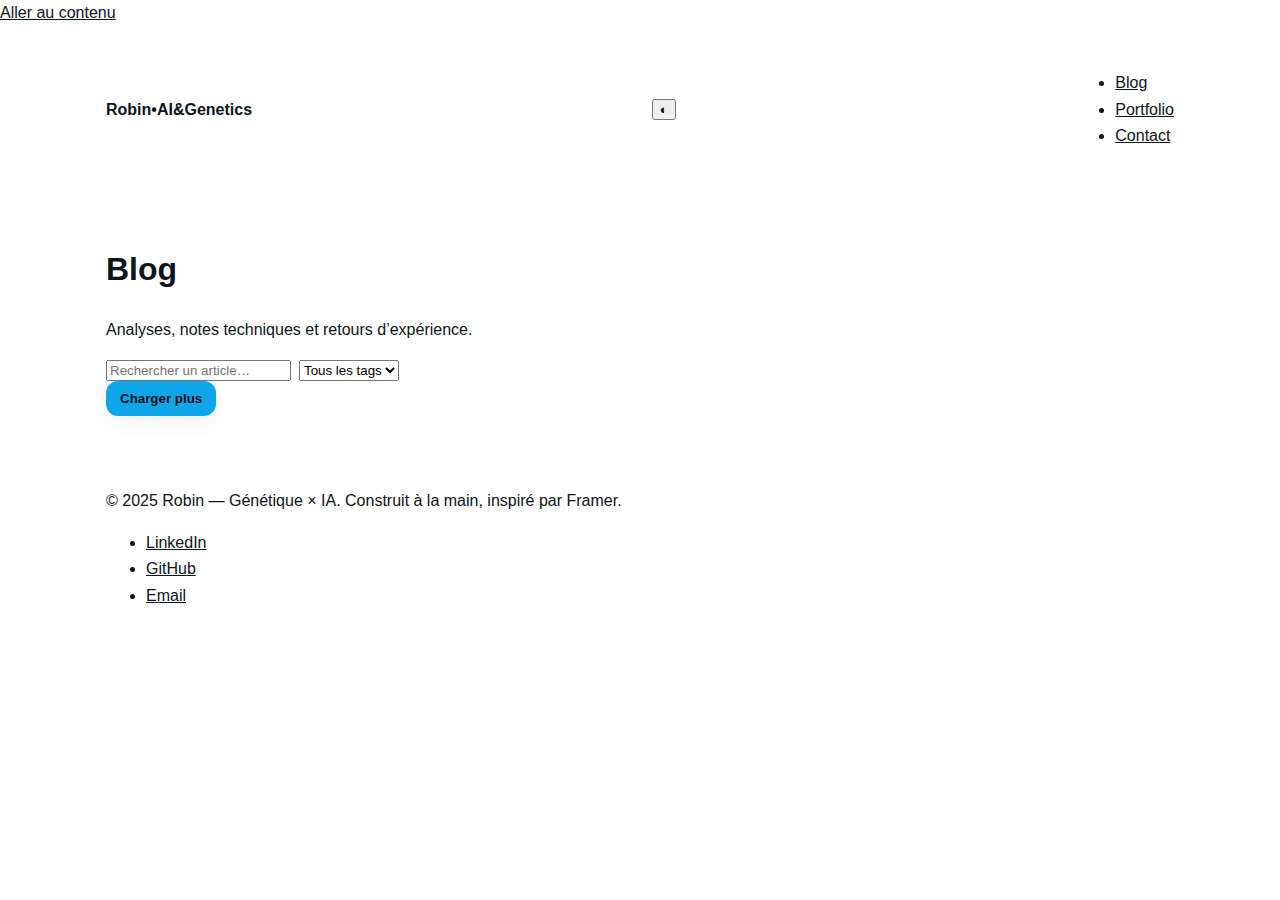
<file: blog.html>
<!doctype html>
<html lang="fr">
<head>
  <meta charset="utf-8" />
  <meta name="viewport" content="width=device-width, initial-scale=1" />
  <title>Blog — Robin</title>
  <meta name="description" content="Articles concis et techniques sur génétique, IA santé, et trajectoire de carrière." />
  <meta name="theme-color" content="#0f172a" />
  <link rel="icon" href="/favicon.svg" type="image/svg+xml">
  <link rel="manifest" href="manifest.webmanifest">
  <meta property="og:title" content="Blog — Robin" />
  <meta property="og:description" content="Articles concis et techniques sur génétique, IA santé, et trajectoire de carrière." />
  <meta property="og:type" content="website" />
  <meta property="og:image" content="https://dummyimage.com/1200x630/0f172a/ffffff&text=Blog+—+Robin" />
  <meta name="twitter:card" content="summary_large_image" />
  <script type="application/ld+json">
  {
    "@context": "https://schema.org",
    "@type": "Person",
    "name": "Robin",
    "description": "Articles concis et techniques sur génétique, IA santé, et trajectoire de carrière.",
    "url": "https://example.github.io/",
    "sameAs": ["https://www.linkedin.com/", "https://github.com/"]
  }
  </script>
  <link rel="preload" href="styles.css" as="style">
  <link rel="stylesheet" href="styles.css">
  <script defer src="script.js"></script>
</head>

<body>
  <a class="skip-link" href="#main">Aller au contenu</a>
  <header class="site-header">
    <nav class="nav container">
      <a href="index.html" class="logo">Robin<span>•AI&Genetics</span></a>
      <button id="theme-toggle" class="theme-toggle" aria-label="Changer le thème">◐</button>
      <ul class="menu" role="list">
        <li><a href="blog.html">Blog</a></li>
        <li><a href="portfolio.html">Portfolio</a></li>
        <li><a href="contact.html">Contact</a></li>
      </ul>
    </nav>
  </header>
  <main id="main" class="container">

<section class="page-head">
  <h1>Blog</h1>
  <p>Analyses, notes techniques et retours d’expérience.</p>
  <div class="filters">
    <input id="search" type="search" placeholder="Rechercher un article…" aria-label="Rechercher">
    <select id="tag-filter" aria-label="Filtrer par tag">
      <option value="">Tous les tags</option>
    </select>
  </div>
  <div id="tag-pills" class="tag-pills" aria-label="Tags populaires"></div>
</section>

<section>
  <div id="posts" class="grid cards-grid" aria-live="polite"></div>
  <div class="center"><button id="load-more" class="btn">Charger plus</button></div>
</section>

  </main>
  <footer class="site-footer">
    <div class="container footer-grid">
      <p>© 2025 Robin — Génétique × IA. Construit à la main, inspiré par Framer.</p>
      <ul role="list" class="social">
        <li><a href="https://www.linkedin.com/" target="_blank" rel="noopener">LinkedIn</a></li>
        <li><a href="https://github.com/" target="_blank" rel="noopener">GitHub</a></li>
        <li><a href="mailto:contact@example.com">Email</a></li>
      </ul>
    </div>
  </footer>
</body>
</html>
</file>
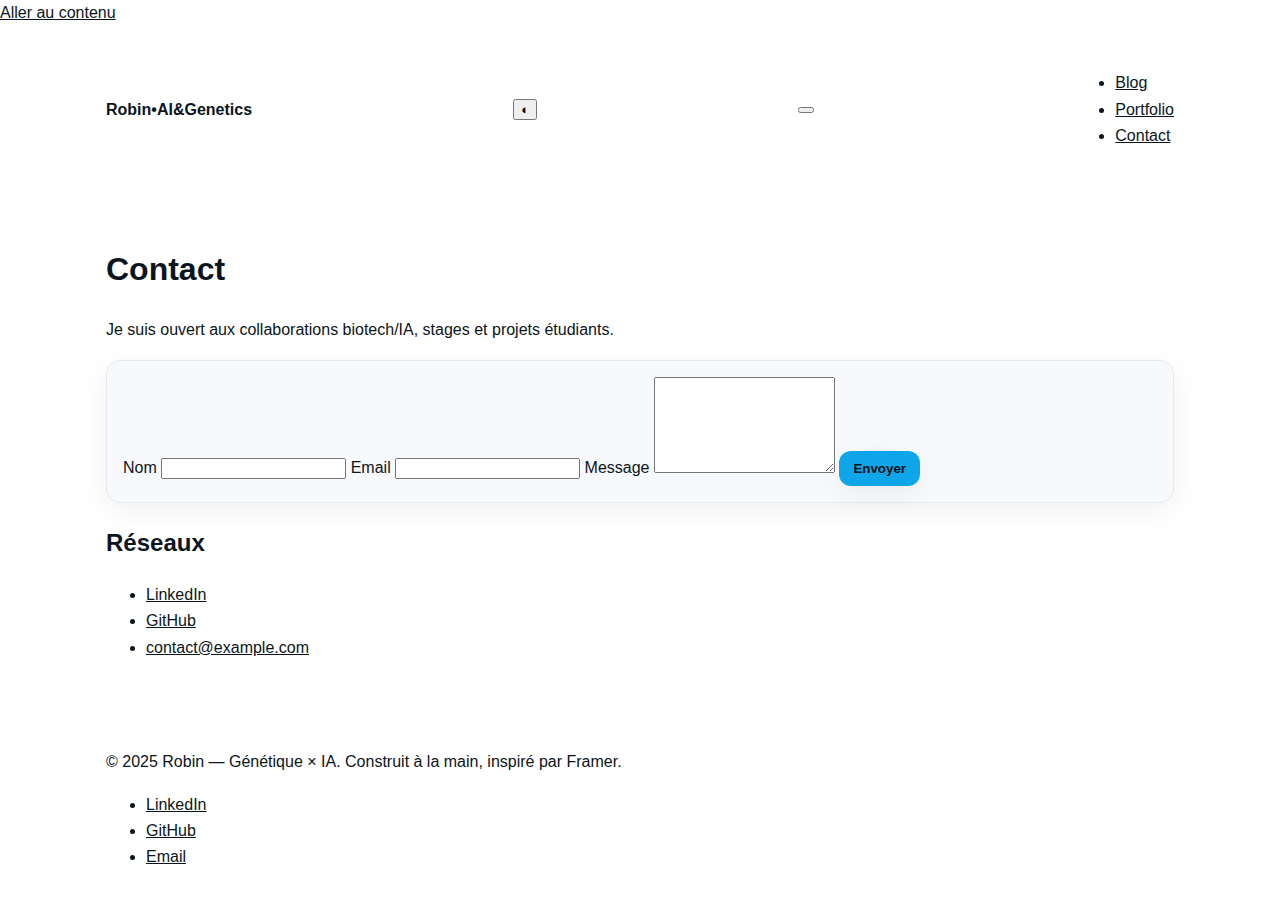
<file: contact.html>
<!doctype html>
<html lang="fr">
<head>
  <meta charset="utf-8" />
  <meta name="viewport" content="width=device-width, initial-scale=1" />
  <title>Contact — Robin</title>
  <meta name="description" content="Formulaire de contact minimal et liens sociaux." />
  <meta name="theme-color" content="#0f172a" />
  <link rel="icon" href="/favicon.svg" type="image/svg+xml">
  <link rel="manifest" href="manifest.webmanifest">
  <meta property="og:title" content="Contact — Robin" />
  <meta property="og:description" content="Formulaire de contact minimal et liens sociaux." />
  <meta property="og:type" content="website" />
  <meta property="og:image" content="https://dummyimage.com/1200x630/0f172a/ffffff&text=Contact+—+Robin" />
  <meta name="twitter:card" content="summary_large_image" />
  <script type="application/ld+json">
  {
    "@context": "https://schema.org",
    "@type": "Person",
    "name": "Robin",
    "description": "Formulaire de contact minimal et liens sociaux.",
    "url": "https://example.github.io/",
    "sameAs": ["https://www.linkedin.com/", "https://github.com/"]
  }
  </script>
  <link rel="preconnect" href="https://fonts.googleapis.com">
  <link rel="preconnect" href="https://fonts.gstatic.com" crossorigin>
  <link rel="preload" as="style" href="styles.css">
  <link rel="stylesheet" href="styles.css">
  <script defer src="script.js"></script>
</head>

<body>
  <a class="skip-link" href="#main">Aller au contenu</a>
  <div class="progress" id="scroll-progress"></div>
  <header class="site-header">
    <nav class="nav container">
      <a href="index.html" class="logo">Robin<span>•AI&Genetics</span></a>
      <button id="theme-toggle" class="theme-toggle" aria-label="Changer le thème">◐</button>
      <button id="menu-toggle" class="menu-toggle" aria-label="Ouvrir le menu"><span></span><span></span><span></span></button>
      <ul class="menu" role="list">
        <li><a href="blog.html">Blog</a></li>
        <li><a href="portfolio.html">Portfolio</a></li>
        <li><a href="contact.html">Contact</a></li>
      </ul>
    </nav>
  </header>
  <main id="main" class="container">

<section class="page-head">
  <h1>Contact</h1>
  <p>Je suis ouvert aux collaborations biotech/IA, stages et projets étudiants.</p>
</section>

<section class="contact">
  <form class="card" name="contact" method="POST" data-netlify="true">
    <input type="hidden" name="form-name" value="contact">
    <label>Nom <input name="name" required></label>
    <label>Email <input name="email" type="email" required></label>
    <label>Message <textarea name="message" rows="6" required></textarea></label>
    <button class="btn primary" type="submit">Envoyer</button>
  </form>
  <div class="side">
    <h2>Réseaux</h2>
    <ul class="list">
      <li><a href="https://www.linkedin.com/" target="_blank" rel="noopener">LinkedIn</a></li>
      <li><a href="https://github.com/" target="_blank" rel="noopener">GitHub</a></li>
      <li><a href="mailto:contact@example.com">contact@example.com</a></li>
    </ul>
  </div>
</section>

  </main>
  <footer class="site-footer">
    <div class="container footer-grid">
      <p>© 2025 Robin — Génétique × IA. Construit à la main, inspiré par Framer.</p>
      <ul role="list" class="social">
        <li><a href="https://www.linkedin.com/" target="_blank" rel="noopener">LinkedIn</a></li>
        <li><a href="https://github.com/" target="_blank" rel="noopener">GitHub</a></li>
        <li><a href="mailto:contact@example.com">Email</a></li>
      </ul>
    </div>
  </footer>
</body>
</html>
</file>
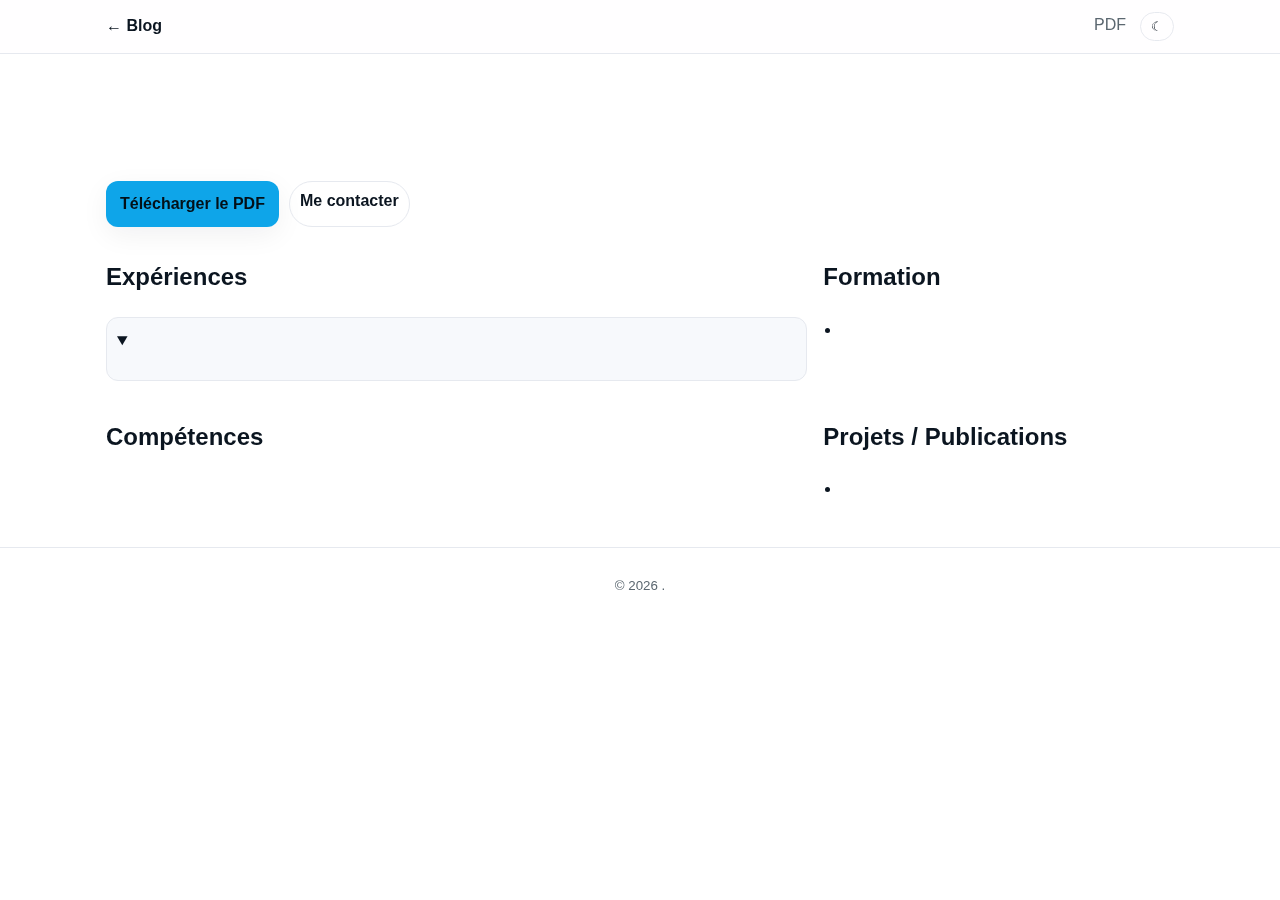
<file: cv.html>
<!doctype html>
<html lang="fr">
<head>
  <meta charset="utf-8" />
  <meta name="viewport" content="width=device-width, initial-scale=1" />
  <title>CV — <!-- TODO: Votre nom --></title>
  <meta name="description" content="CV interactif et téléchargeable de <!-- TODO -->." />
  <link rel="icon" href="assets/og.png" />
  <link rel="stylesheet" href="styles.css" />
</head>
<body>
  <a class="skip" href="#main">Aller au contenu</a>
  <header class="header">
    <nav class="nav">
      <a class="logo" href="index.html">← Blog</a>
      <ul class="nav__menu">
        <li><a href="cv.pdf" download aria-label="Télécharger le CV en PDF">PDF</a></li>
        <li><button id="themeToggle" class="ghost" aria-label="Basculer le thème">☾</button></li>
      </ul>
    </nav>
  </header>

  <main id="main" class="container cv">
    <header class="cv__head">
      <h1><!-- TODO: Votre nom --></h1>
      <p class="muted"><!-- TODO: Titre (ex. Étudiant en génétique) --></p>
      <div class="cv__cta">
        <a class="btn" href="cv.pdf" download>Télécharger le PDF</a>
        <a class="btn ghost" href="mailto:<!-- TODO: email -->">Me contacter</a>
      </div>
    </header>

    <section class="cv__grid">
      <section aria-labelledby="xp-title">
        <h2 id="xp-title">Expériences</h2>
        <details open>
          <summary><!-- TODO: Intitulé - Lieu — Dates --></summary>
          <p><!-- TODO: Missions & impact (2–3 bullets) --></p>
        </details>
        <!-- Dupliquer d’autres <details> -->
      </section>

      <section aria-labelledby="edu-title">
        <h2 id="edu-title">Formation</h2>
        <ul class="list">
          <li><!-- TODO --></li>
        </ul>
      </section>

      <section aria-labelledby="skills-title">
        <h2 id="skills-title">Compétences</h2>
        <div class="chips">
          <!-- TODO: <span class="chip">Python</span> etc. -->
        </div>
      </section>

      <section aria-labelledby="pubs-title">
        <h2 id="pubs-title">Projets / Publications</h2>
        <ul class="list">
          <li><!-- TODO --></li>
        </ul>
      </section>
    </section>
  </main>

  <footer class="footer">
    <small>© <span id="year"></span> <!-- TODO: Votre nom -->.</small>
  </footer>
  <script src="script.js"></script>
</body>
</html>
</file>
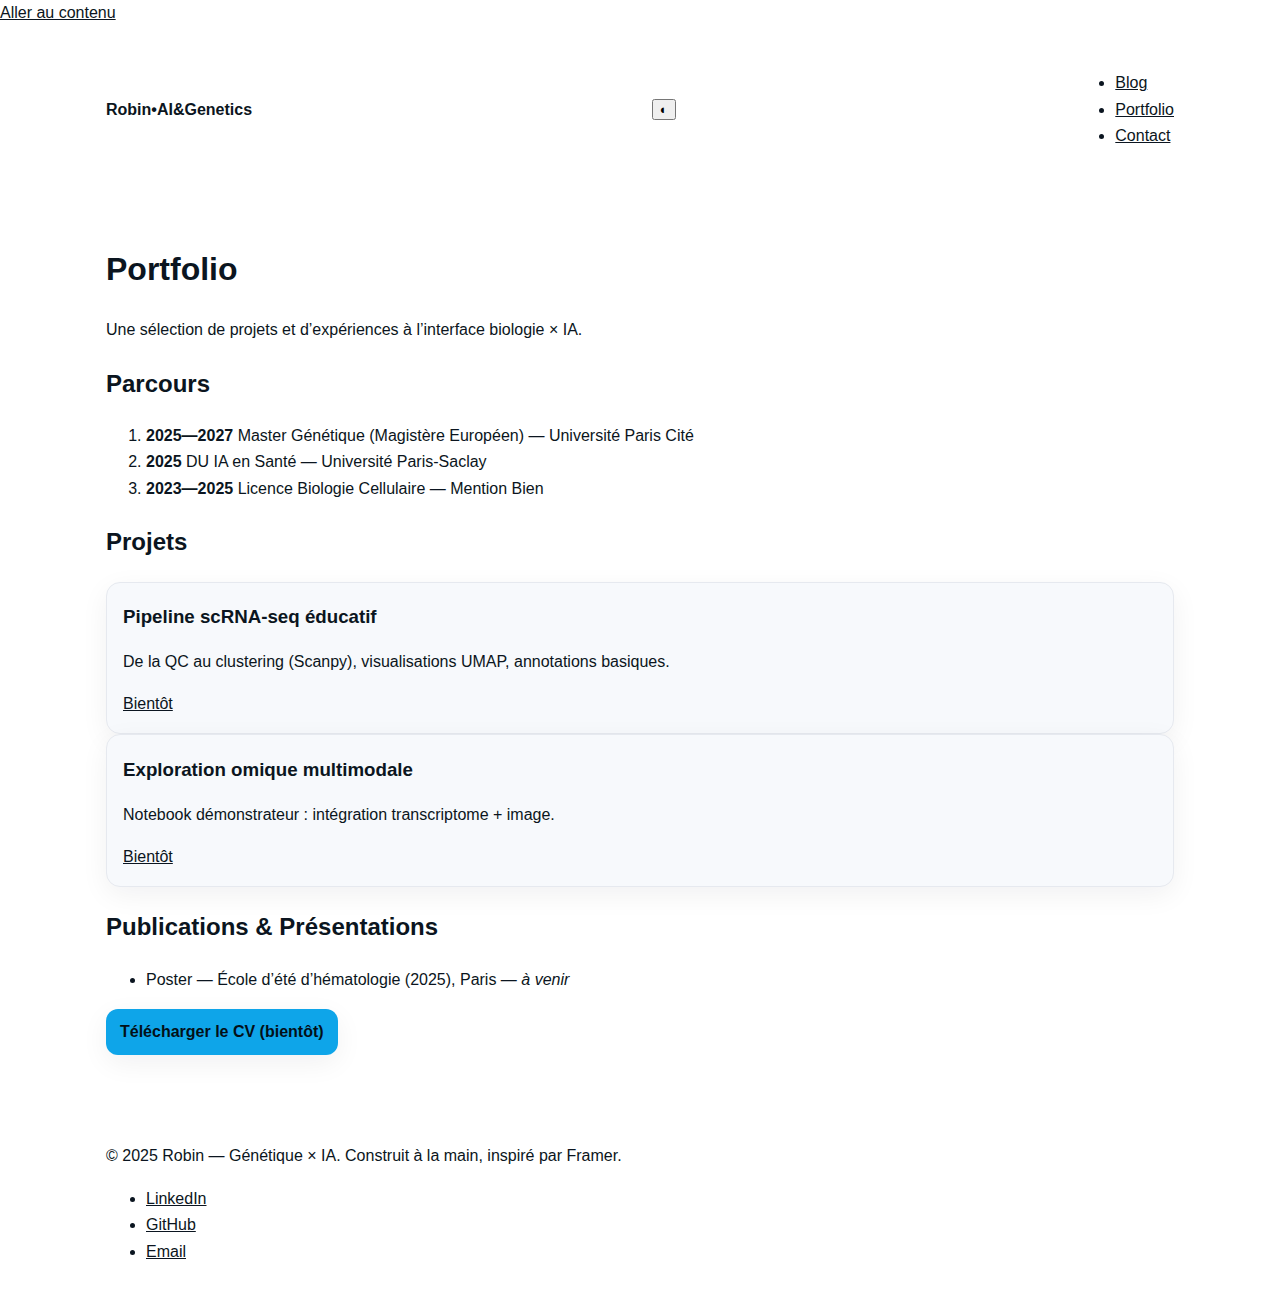
<file: portfolio.html>
<!doctype html>
<html lang="fr">
<head>
  <meta charset="utf-8" />
  <meta name="viewport" content="width=device-width, initial-scale=1" />
  <title>Portfolio — Robin</title>
  <meta name="description" content="Projets, expériences, publications et CV — design inspiré Framer." />
  <meta name="theme-color" content="#0f172a" />
  <link rel="icon" href="/favicon.svg" type="image/svg+xml">
  <meta property="og:title" content="Portfolio — Robin" />
  <meta property="og:description" content="Projets, expériences, publications et CV — design inspiré Framer." />
  <meta property="og:type" content="website" />
  <meta property="og:image" content="https://dummyimage.com/1200x630/0f172a/ffffff&text=Portfolio+—+Robin" />
  <meta name="twitter:card" content="summary_large_image" />
  <script type="application/ld+json">
  {
    "@context": "https://schema.org",
    "@type": "Person",
    "name": "Robin",
    "description": "Projets, expériences, publications et CV — design inspiré Framer.",
    "url": "https://example.github.io/",
    "sameAs": ["https://www.linkedin.com/", "https://github.com/"]
  }
  </script>
  <link rel="preload" as="style" href="styles.css">
  <link rel="stylesheet" href="styles.css">
  <script defer src="script.js"></script>
</head>

<body>
  <a class="skip-link" href="#main">Aller au contenu</a>
  <header class="site-header">
    <nav class="nav container">
      <a href="index.html" class="logo">Robin<span>•AI&Genetics</span></a>
      <button id="theme-toggle" class="theme-toggle" aria-label="Changer le thème">◐</button>
      <ul class="menu" role="list">
        <li><a href="blog.html">Blog</a></li>
        <li><a href="portfolio.html">Portfolio</a></li>
        <li><a href="contact.html">Contact</a></li>
      </ul>
    </nav>
  </header>
  <main id="main" class="container">

<section class="page-head">
  <h1>Portfolio</h1>
  <p>Une sélection de projets et d’expériences à l’interface biologie × IA.</p>
</section>

<section class="timeline">
  <h2>Parcours</h2>
  <ol class="line">
    <li><span class="dot"></span><div><strong>2025—2027</strong> Master Génétique (Magistère Européen) — Université Paris Cité</div></li>
    <li><span class="dot"></span><div><strong>2025</strong> DU IA en Santé — Université Paris-Saclay</div></li>
    <li><span class="dot"></span><div><strong>2023—2025</strong> Licence Biologie Cellulaire — Mention Bien</div></li>
  </ol>
</section>

<section>
  <h2>Projets</h2>
  <div class="grid cards-grid" id="projects">
    <article class="card">
      <h3>Pipeline scRNA-seq éducatif</h3>
      <p>De la QC au clustering (Scanpy), visualisations UMAP, annotations basiques.</p>
      <a class="arrow" href="#" aria-disabled="true">Bientôt</a>
    </article>
    <article class="card">
      <h3>Exploration omique multimodale</h3>
      <p>Notebook démonstrateur : intégration transcriptome + image.</p>
      <a class="arrow" href="#" aria-disabled="true">Bientôt</a>
    </article>
  </div>
</section>

<section>
  <h2>Publications & Présentations</h2>
  <ul class="list">
    <li>Poster — École d’été d’hématologie (2025), Paris — <em>à venir</em></li>
  </ul>
  <p class="center">
    <a class="btn" href="assets/CV_Robin.pdf" aria-disabled="true">Télécharger le CV (bientôt)</a>
  </p>
</section>

  </main>
  <footer class="site-footer">
    <div class="container footer-grid">
      <p>© 2025 Robin — Génétique × IA. Construit à la main, inspiré par Framer.</p>
      <ul role="list" class="social">
        <li><a href="https://www.linkedin.com/" target="_blank" rel="noopener">LinkedIn</a></li>
        <li><a href="https://github.com/" target="_blank" rel="noopener">GitHub</a></li>
        <li><a href="mailto:contact@example.com">Email</a></li>
      </ul>
    </div>
  </footer>
</body>
</html>
</file>
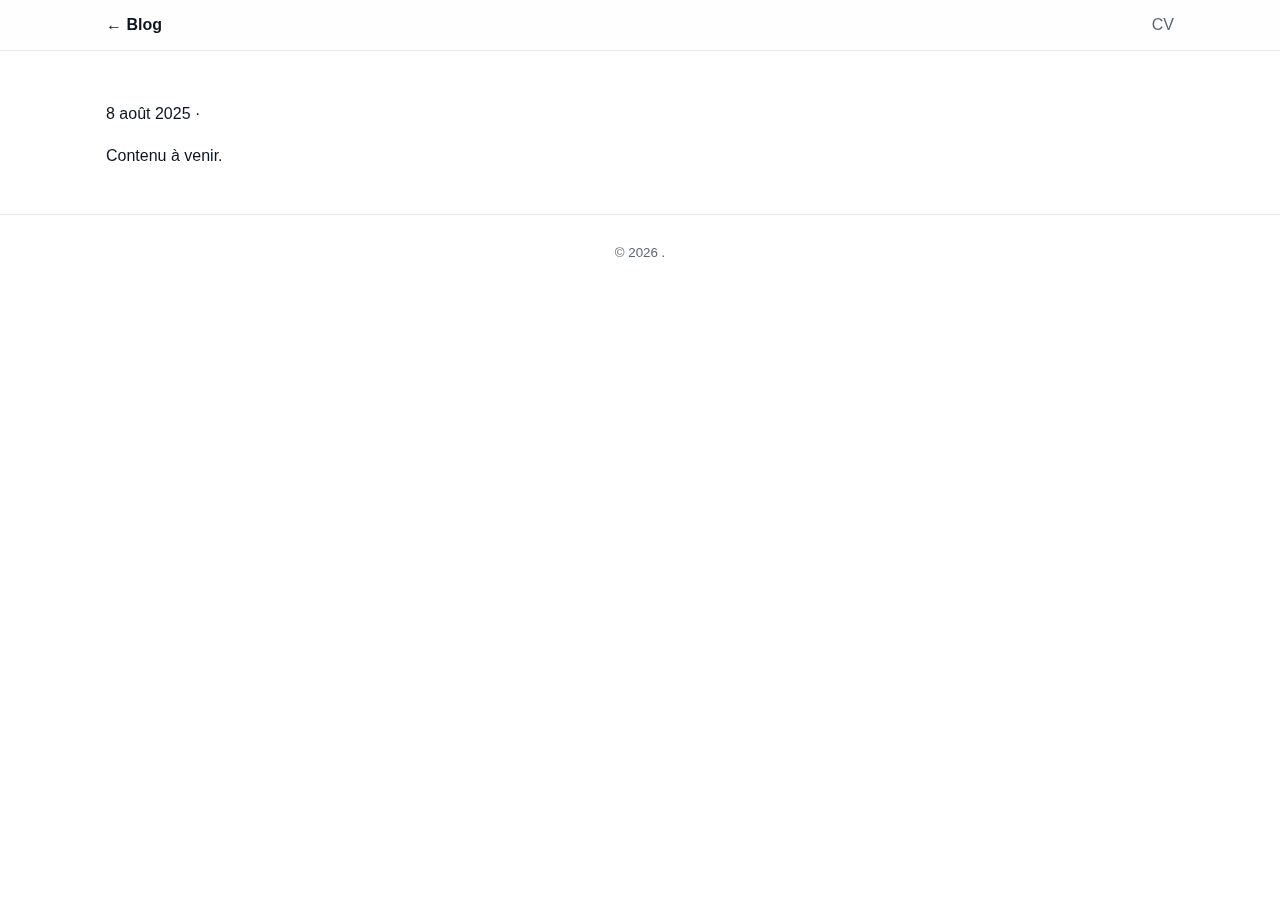
<file: post.html>
<!doctype html>
<html lang="fr">
<head>
  <meta charset="utf-8" />
  <meta name="viewport" content="width=device-width, initial-scale=1" />
  <title><!-- TODO: Titre article --> — <!-- TODO: Nom blog --></title>
  <meta name="description" content="<!-- TODO: résumé 150–160 caractères -->" />
  <link rel="icon" href="assets/og.png" />
  <link rel="stylesheet" href="styles.css" />
  <meta property="og:title" content="<!-- TODO: Titre article -->" />
  <meta property="og:description" content="<!-- TODO -->" />
  <meta property="og:image" content="assets/og.png" />
  <meta name="twitter:card" content="summary_large_image" />
</head>
<body>
  <a class="skip" href="#main">Aller au contenu</a>
  <header class="header">
    <nav class="nav">
      <a class="logo" href="index.html">← Blog</a>
      <ul class="nav__menu">
        <li><a href="cv.html">CV</a></li>
      </ul>
    </nav>
  </header>

  <main id="main" class="container article">
    <article itemscope itemtype="https://schema.org/Article">
      <header class="article__head">
        <h1 itemprop="headline"><!-- TODO: Titre article --></h1>
        <p class="muted"><time datetime="2025-08-08" itemprop="datePublished">8 août 2025</time> · <span itemprop="about"><!-- TODO: Tags --></span></p>
      </header>

      <div class="prose" itemprop="articleBody">
        <!-- TODO: Votre contenu HTML (titres h2/h3, listes, <figure>, etc.) -->
        <p>Contenu à venir.</p>
      </div>
    </article>
  </main>

  <footer class="footer">
    <small>© <span id="year"></span> <!-- TODO: Votre nom -->.</small>
  </footer>
  <script src="script.js"></script>
</body>
</html>
</file>
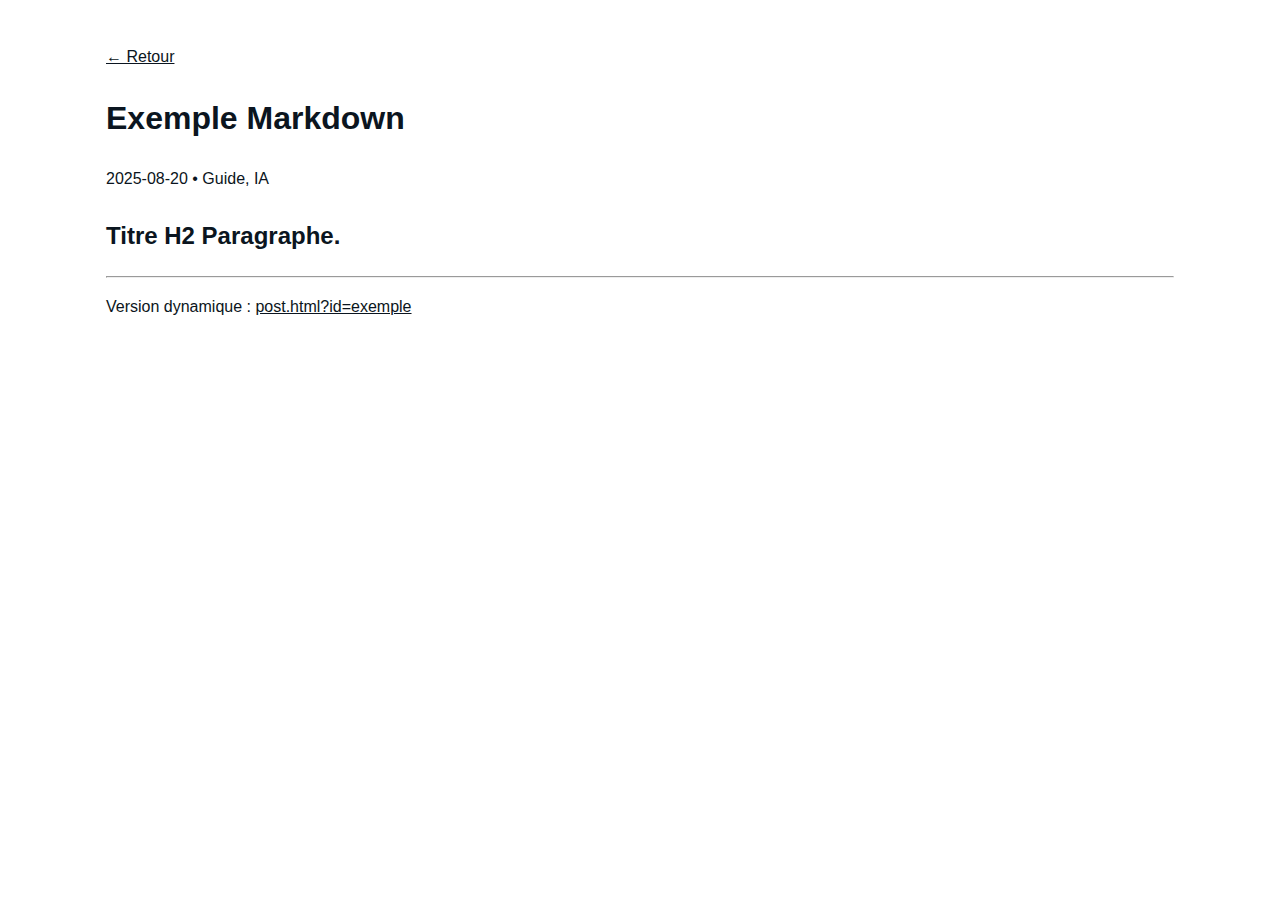
<file: posts/exemple.html>
<!doctype html><html lang="fr"><head>
<meta charset="utf-8"/><meta name="viewport" content="width=device-width,initial-scale=1"/>
<title>Exemple Markdown — Robin</title>
<meta name="description" content="Post écrit en Markdown."/>
<link rel="canonical" href="https://example.github.io/your-repo/post.html?id=exemple"/>
<meta property="og:title" content="Exemple Markdown — Robin"/>
<meta property="og:description" content="Post écrit en Markdown."/>
<meta property="og:type" content="article"/>
<meta property="og:url" content="https://example.github.io/your-repo/posts/exemple.html"/>
<meta name="twitter:card" content="summary_large_image"/>
<link rel="stylesheet" href="../styles.css">
</head><body>
<main class="container"><p class="back"><a href="../blog.html">← Retour</a></p>
<h1>Exemple Markdown</h1>
<p class="meta">2025-08-20 • Guide, IA</p>

<div class="prose"><h2>Titre H2
Paragraphe.</h2></div>
<hr><p>Version dynamique : <a href="https://example.github.io/your-repo/post.html?id=exemple">post.html?id=exemple</a></p>
</main></body></html>
</file>
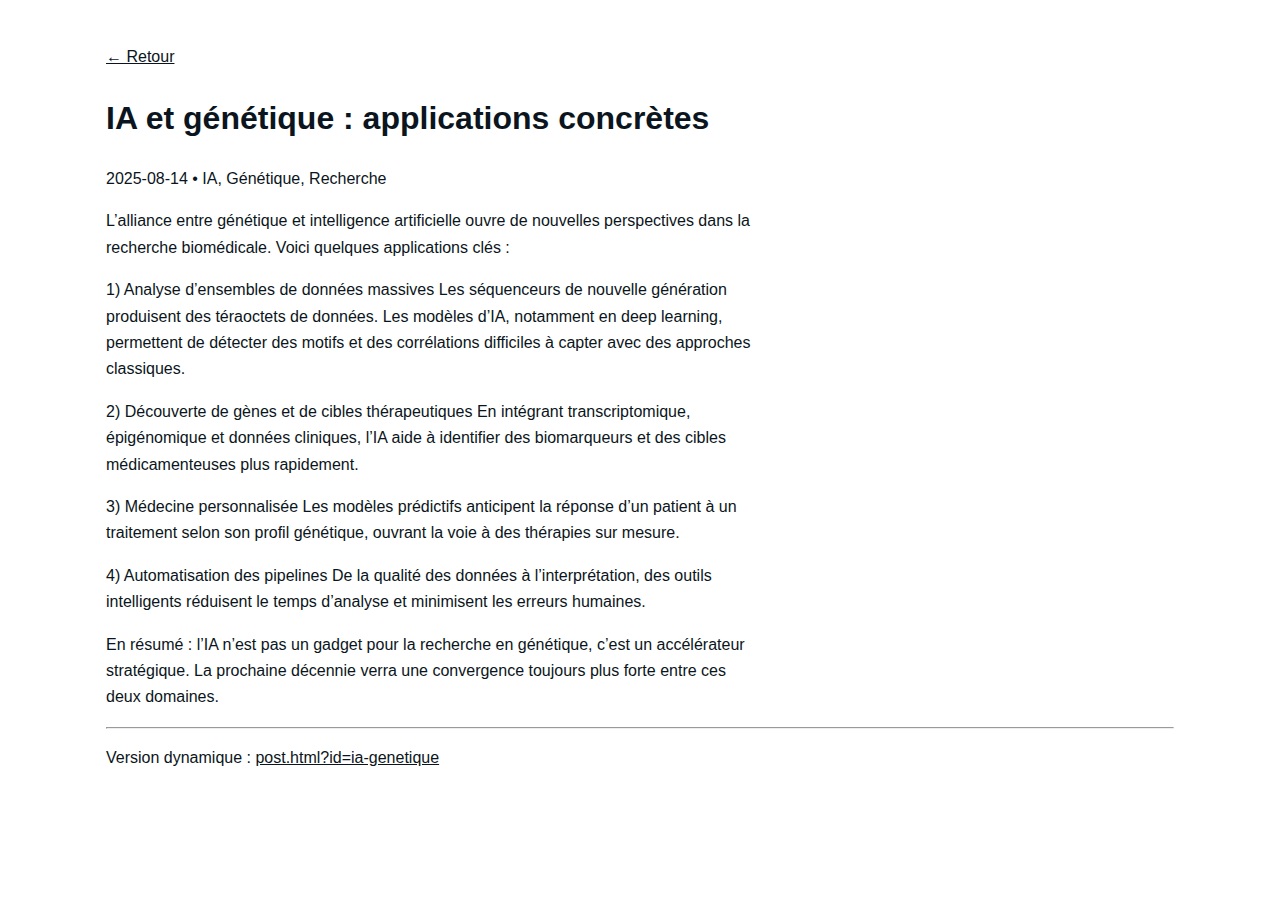
<file: posts/ia-genetique.html>
<!doctype html><html lang="fr"><head>
<meta charset="utf-8"/><meta name="viewport" content="width=device-width,initial-scale=1"/>
<title>IA et génétique : applications concrètes — Robin</title>
<meta name="description" content="De la découverte de gènes à la médecine personnalisée : comment l’IA accélère la recherche et les applications cliniques."/>
<link rel="canonical" href="https://example.github.io/your-repo/post.html?id=ia-genetique"/>
<meta property="og:title" content="IA et génétique : applications concrètes — Robin"/>
<meta property="og:description" content="De la découverte de gènes à la médecine personnalisée : comment l’IA accélère la recherche et les applications cliniques."/>
<meta property="og:type" content="article"/>
<meta property="og:url" content="https://example.github.io/your-repo/posts/ia-genetique.html"/>
<meta name="twitter:card" content="summary_large_image"/>
<link rel="stylesheet" href="../styles.css">
</head><body>
<main class="container"><p class="back"><a href="../blog.html">← Retour</a></p>
<h1>IA et génétique : applications concrètes</h1>
<p class="meta">2025-08-14 • IA, Génétique, Recherche</p>

<div class="prose"><p>L’alliance entre génétique et intelligence artificielle ouvre de nouvelles perspectives dans la recherche biomédicale. Voici quelques applications clés :</p><p>1) Analyse d’ensembles de données massives
Les séquenceurs de nouvelle génération produisent des téraoctets de données. Les modèles d’IA, notamment en deep learning, permettent de détecter des motifs et des corrélations difficiles à capter avec des approches classiques.</p><p>2) Découverte de gènes et de cibles thérapeutiques
En intégrant transcriptomique, épigénomique et données cliniques, l’IA aide à identifier des biomarqueurs et des cibles médicamenteuses plus rapidement.</p><p>3) Médecine personnalisée
Les modèles prédictifs anticipent la réponse d’un patient à un traitement selon son profil génétique, ouvrant la voie à des thérapies sur mesure.</p><p>4) Automatisation des pipelines
De la qualité des données à l’interprétation, des outils intelligents réduisent le temps d’analyse et minimisent les erreurs humaines.</p><p>En résumé : l’IA n’est pas un gadget pour la recherche en génétique, c’est un accélérateur stratégique. La prochaine décennie verra une convergence toujours plus forte entre ces deux domaines.</p></div>
<hr><p>Version dynamique : <a href="https://example.github.io/your-repo/post.html?id=ia-genetique">post.html?id=ia-genetique</a></p>
</main></body></html>
</file>
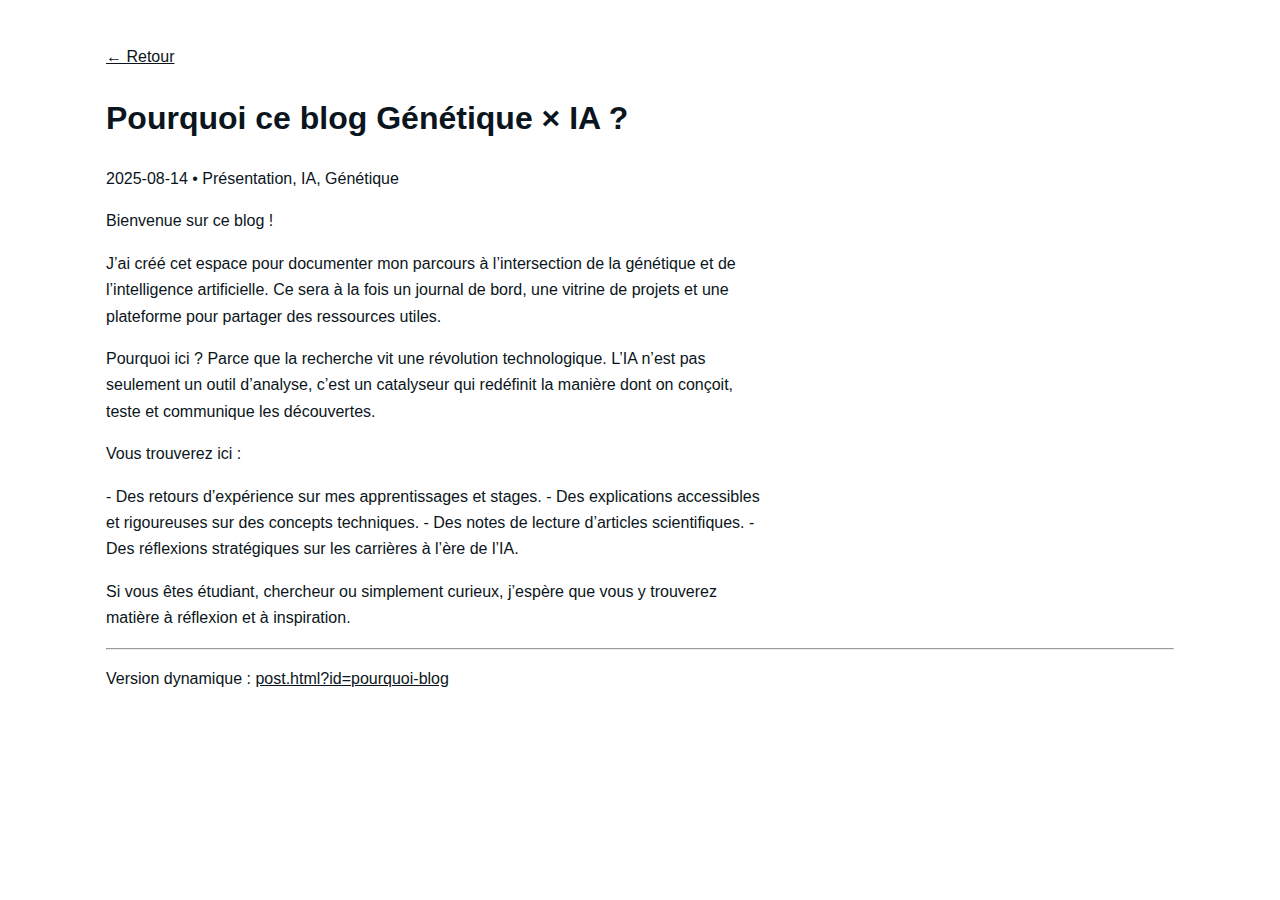
<file: posts/pourquoi-blog.html>
<!doctype html><html lang="fr"><head>
<meta charset="utf-8"/><meta name="viewport" content="width=device-width,initial-scale=1"/>
<title>Pourquoi ce blog Génétique × IA ? — Robin</title>
<meta name="description" content="Documenter mon apprentissage, partager des méthodes et inspirer d’autres étudiants à explorer l’interface entre biologie et intelligence artificielle."/>
<link rel="canonical" href="https://example.github.io/your-repo/post.html?id=pourquoi-blog"/>
<meta property="og:title" content="Pourquoi ce blog Génétique × IA ? — Robin"/>
<meta property="og:description" content="Documenter mon apprentissage, partager des méthodes et inspirer d’autres étudiants à explorer l’interface entre biologie et intelligence artificielle."/>
<meta property="og:type" content="article"/>
<meta property="og:url" content="https://example.github.io/your-repo/posts/pourquoi-blog.html"/>
<meta name="twitter:card" content="summary_large_image"/>
<link rel="stylesheet" href="../styles.css">
</head><body>
<main class="container"><p class="back"><a href="../blog.html">← Retour</a></p>
<h1>Pourquoi ce blog Génétique × IA ?</h1>
<p class="meta">2025-08-14 • Présentation, IA, Génétique</p>

<div class="prose"><p>Bienvenue sur ce blog !</p><p>J’ai créé cet espace pour documenter mon parcours à l’intersection de la génétique et de l’intelligence artificielle. Ce sera à la fois un journal de bord, une vitrine de projets et une plateforme pour partager des ressources utiles.</p><p>Pourquoi ici ? Parce que la recherche vit une révolution technologique. L’IA n’est pas seulement un outil d’analyse, c’est un catalyseur qui redéfinit la manière dont on conçoit, teste et communique les découvertes.</p><p>Vous trouverez ici :</p><p>- Des retours d’expérience sur mes apprentissages et stages.
- Des explications accessibles et rigoureuses sur des concepts techniques.
- Des notes de lecture d’articles scientifiques.
- Des réflexions stratégiques sur les carrières à l’ère de l’IA.</p><p>Si vous êtes étudiant, chercheur ou simplement curieux, j’espère que vous y trouverez matière à réflexion et à inspiration.</p></div>
<hr><p>Version dynamique : <a href="https://example.github.io/your-repo/post.html?id=pourquoi-blog">post.html?id=pourquoi-blog</a></p>
</main></body></html>
</file>
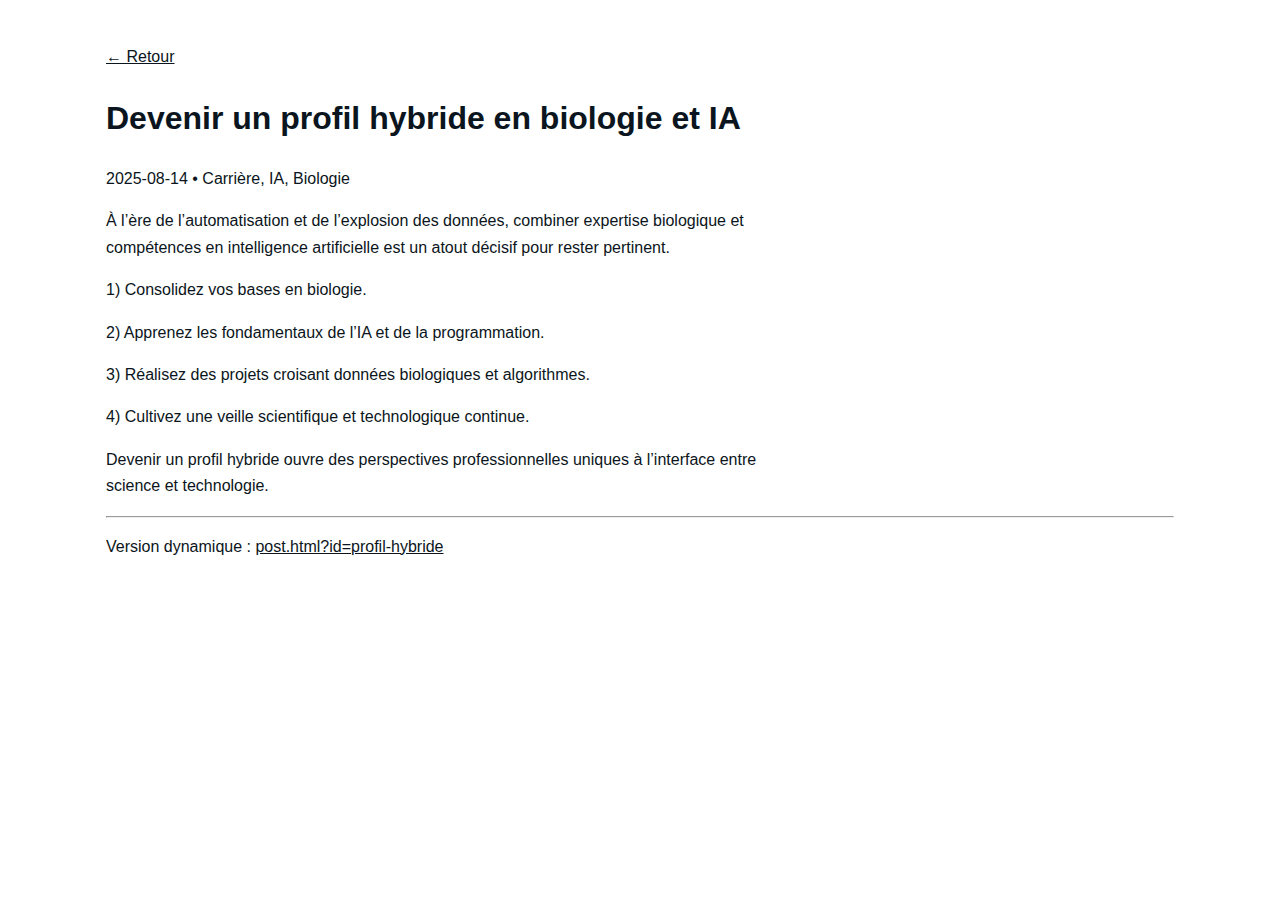
<file: posts/profil-hybride.html>
<!doctype html><html lang="fr"><head>
<meta charset="utf-8"/><meta name="viewport" content="width=device-width,initial-scale=1"/>
<title>Devenir un profil hybride en biologie et IA — Robin</title>
<meta name="description" content="Un atout décisif pour rester pertinent dans un paysage scientifique en mutation rapide."/>
<link rel="canonical" href="https://example.github.io/your-repo/post.html?id=profil-hybride"/>
<meta property="og:title" content="Devenir un profil hybride en biologie et IA — Robin"/>
<meta property="og:description" content="Un atout décisif pour rester pertinent dans un paysage scientifique en mutation rapide."/>
<meta property="og:type" content="article"/>
<meta property="og:url" content="https://example.github.io/your-repo/posts/profil-hybride.html"/>
<meta name="twitter:card" content="summary_large_image"/>
<link rel="stylesheet" href="../styles.css">
</head><body>
<main class="container"><p class="back"><a href="../blog.html">← Retour</a></p>
<h1>Devenir un profil hybride en biologie et IA</h1>
<p class="meta">2025-08-14 • Carrière, IA, Biologie</p>

<div class="prose"><p>À l’ère de l’automatisation et de l’explosion des données, combiner expertise biologique et compétences en intelligence artificielle est un atout décisif pour rester pertinent.</p><p>1) Consolidez vos bases en biologie.</p><p>2) Apprenez les fondamentaux de l’IA et de la programmation.</p><p>3) Réalisez des projets croisant données biologiques et algorithmes.</p><p>4) Cultivez une veille scientifique et technologique continue.</p><p>Devenir un profil hybride ouvre des perspectives professionnelles uniques à l’interface entre science et technologie.</p></div>
<hr><p>Version dynamique : <a href="https://example.github.io/your-repo/post.html?id=profil-hybride">post.html?id=profil-hybride</a></p>
</main></body></html>
</file>
<file: styles.css>
/* Variables */
:root{
  --bg:#ffffff; --fg:#0b1520; --muted:#5b6770;
  --line:#e6e9ef; --card:#f7f9fc; --accent:#0ea5e9; /* bleu doux */
  --radius:14px; --shadow:0 8px 28px rgba(16,24,40,.06);
  --font: ui-sans-serif, -apple-system, Segoe UI, Roboto, Inter, Arial, sans-serif;
}
@media (prefers-color-scheme: dark){
  :root{
    --bg:#0b0f14; --fg:#dbe3ec; --muted:#93a1b3;
    --line:#1f2a37; --card:#111826; --shadow:0 8px 28px rgba(0,0,0,.35);
    --accent:#67d5ff;
  }
}

/* Reset minimal + accessibilité */
*{box-sizing:border-box}
html,body{height:100%}
body{margin:0;background:var(--bg);color:var(--fg);font-family:var(--font);line-height:1.65}
img{max-width:100%;height:auto}
a{color:inherit}
.link{color:var(--accent);text-decoration:none}
.link:hover{text-decoration:underline}
.skip{position:absolute;left:-9999px;top:auto}
.skip:focus{left:16px;top:16px;background:var(--card);padding:8px 12px;border-radius:8px;border:1px solid var(--line)}

/* Layout */
.header{position:sticky;top:0;z-index:30;background:color-mix(in oklab, var(--bg), transparent 10%);backdrop-filter:saturate(120%) blur(8px);border-bottom:1px solid var(--line)}
.nav{display:flex;align-items:center;justify-content:space-between;gap:16px;max-width:1100px;margin:0 auto;padding:12px 16px}
.logo{font-weight:700;text-decoration:none}
.nav__menu{display:flex;gap:14px;list-style:none;margin:0;padding:0}
.nav__menu a{text-decoration:none;color:var(--muted)}
.nav__menu a[aria-current=page]{color:var(--fg);font-weight:600}
.nav__toggle{display:none}

.container{max-width:1100px;margin:0 auto;padding:28px 16px}

.footer{border-top:1px solid var(--line);padding:24px 16px;text-align:center;color:var(--muted)}

.btn{display:inline-block;background:var(--accent);color:#031018;border:none;border-radius:12px;padding:10px 14px;font-weight:600;text-decoration:none;box-shadow:var(--shadow);cursor:pointer}
.btn.ghost{background:transparent;border:1px solid var(--line);color:var(--fg);box-shadow:none}
.ghost{background:transparent;border:1px solid var(--line);padding:6px 10px;border-radius:999px;color:var(--fg);cursor:pointer}

/* Hero */
.hero{border-bottom:1px solid var(--line);background:linear-gradient(180deg, color-mix(in oklab,var(--accent),transparent 92%), transparent 96%)}
.hero__text{max-width:780px;margin:0 auto;padding:32px 16px 18px}
.lead{font-size:1.05rem;color:var(--muted)}
.hero__meta{display:flex;align-items:center;gap:12px;margin-top:14px}
.hero__meta img{border-radius:999px;border:1px solid var(--line)}

/* Posts list */
.section__head{display:flex;align-items:center;justify-content:space-between;gap:12px;margin:14px 0}
.filters{display:flex;gap:8px;flex-wrap:wrap}
.chip{background:transparent;border:1px solid var(--line);border-radius:999px;padding:6px 10px;color:var(--fg);cursor:pointer}
.chip.is-active, .chip:hover{border-color:var(--accent);color:var(--accent)}

.grid.posts{display:grid;grid-template-columns:1fr;gap:14px}
.card{
  background:var(--card);border:1px solid var(--line);border-radius:var(--radius);
  padding:16px;box-shadow:var(--shadow);transition:transform .15s ease;
}
.card:hover{transform:translateY(-2px)}
.card h3{margin:.2rem 0}
.card .meta{color:var(--muted);font-size:.92rem}

/* Article */
.article .article__head{margin-bottom:8px}
.prose{max-width:74ch}
.prose h2{margin-top:1.5rem}
.prose figure{margin:1rem 0}
.prose img{border-radius:12px}

/* CV */
.cv__head{display:flex;flex-direction:column;gap:10px;margin-bottom:10px}
.cv__cta{display:flex;gap:10px;flex-wrap:wrap;margin-top:4px}
.cv__grid{
  display:grid;gap:16px;
  grid-template-columns:1fr;
  margin-top:10px;
}
.cv .list{padding-left:18px}
.cv details{background:var(--card);border:1px solid var(--line);border-radius:12px;padding:10px}
.cv summary{cursor:pointer;font-weight:600}

/* Responsive */
@media (min-width:720px){
  .grid.posts{grid-template-columns:repeat(2,1fr)}
}
@media (min-width:980px){
  .grid.posts{grid-template-columns:repeat(3,1fr)}
  .cv__grid{grid-template-columns:2fr 1fr}
}
</file>
